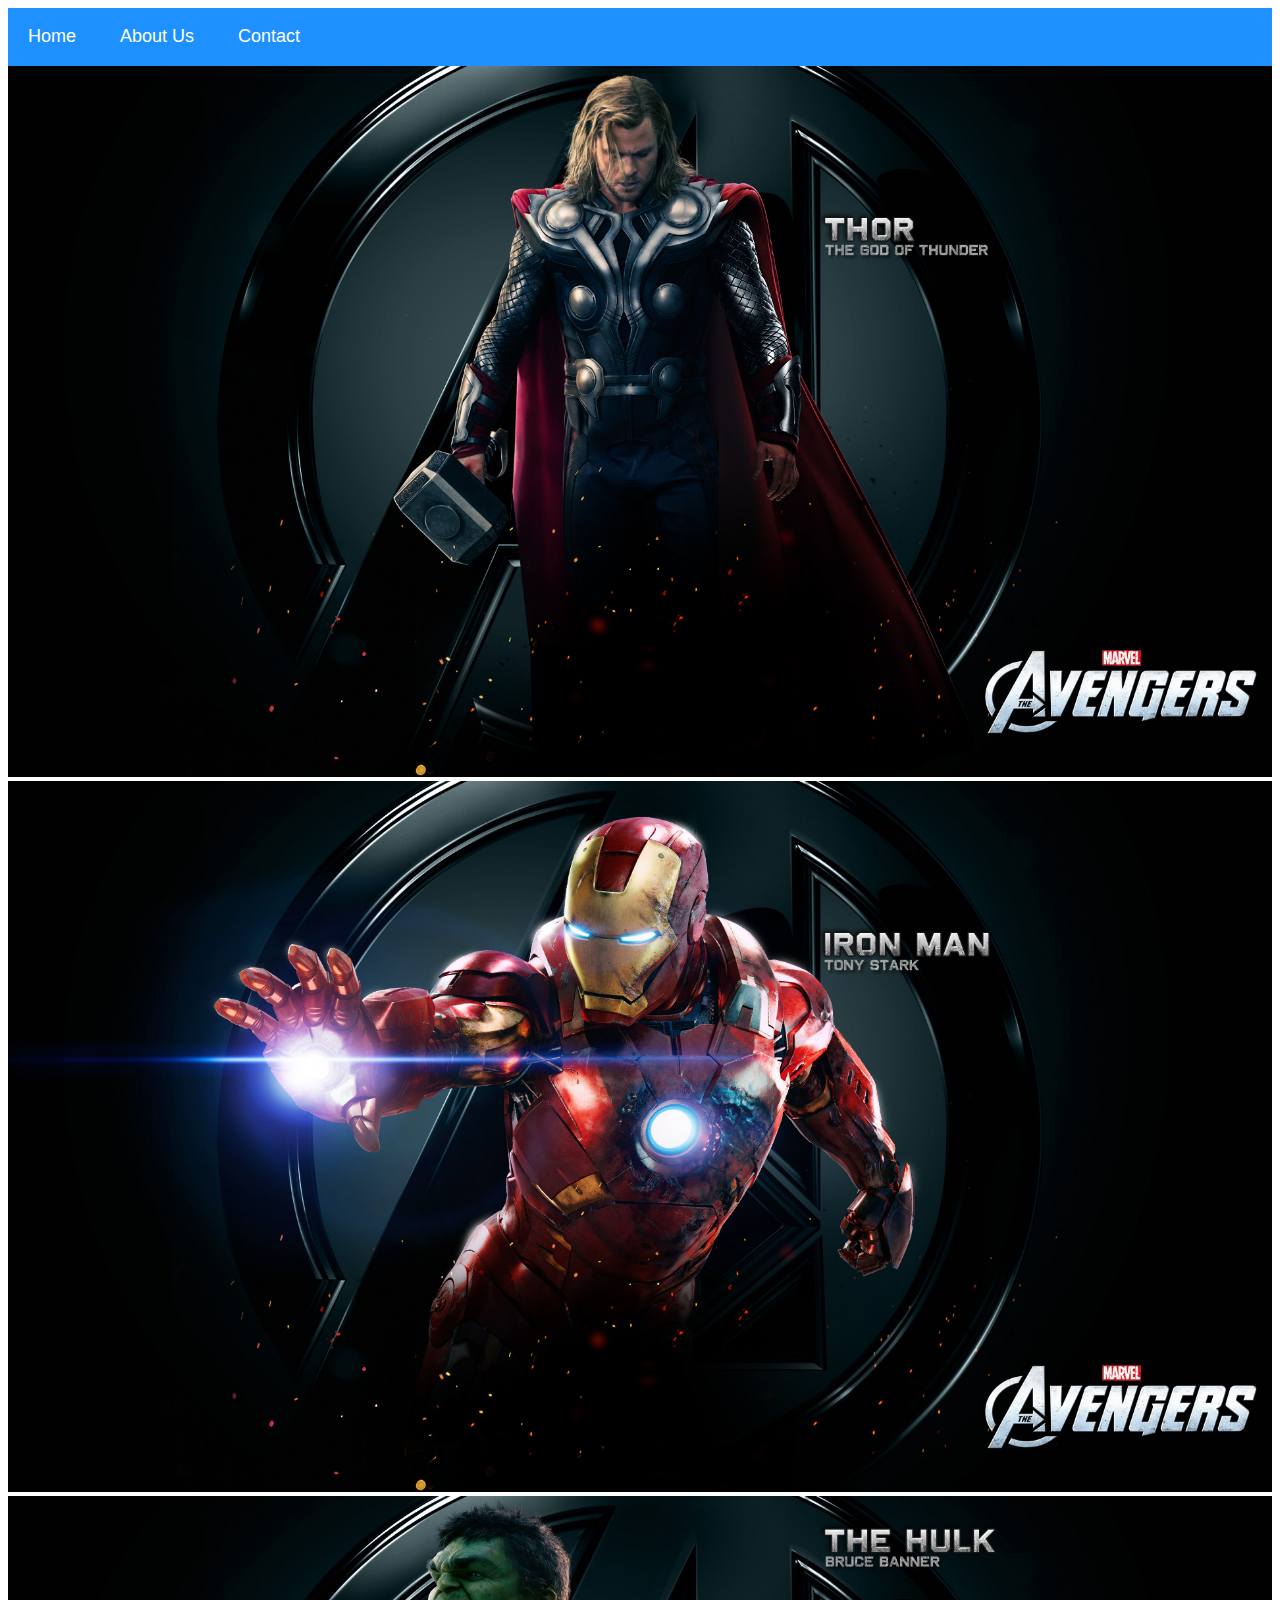
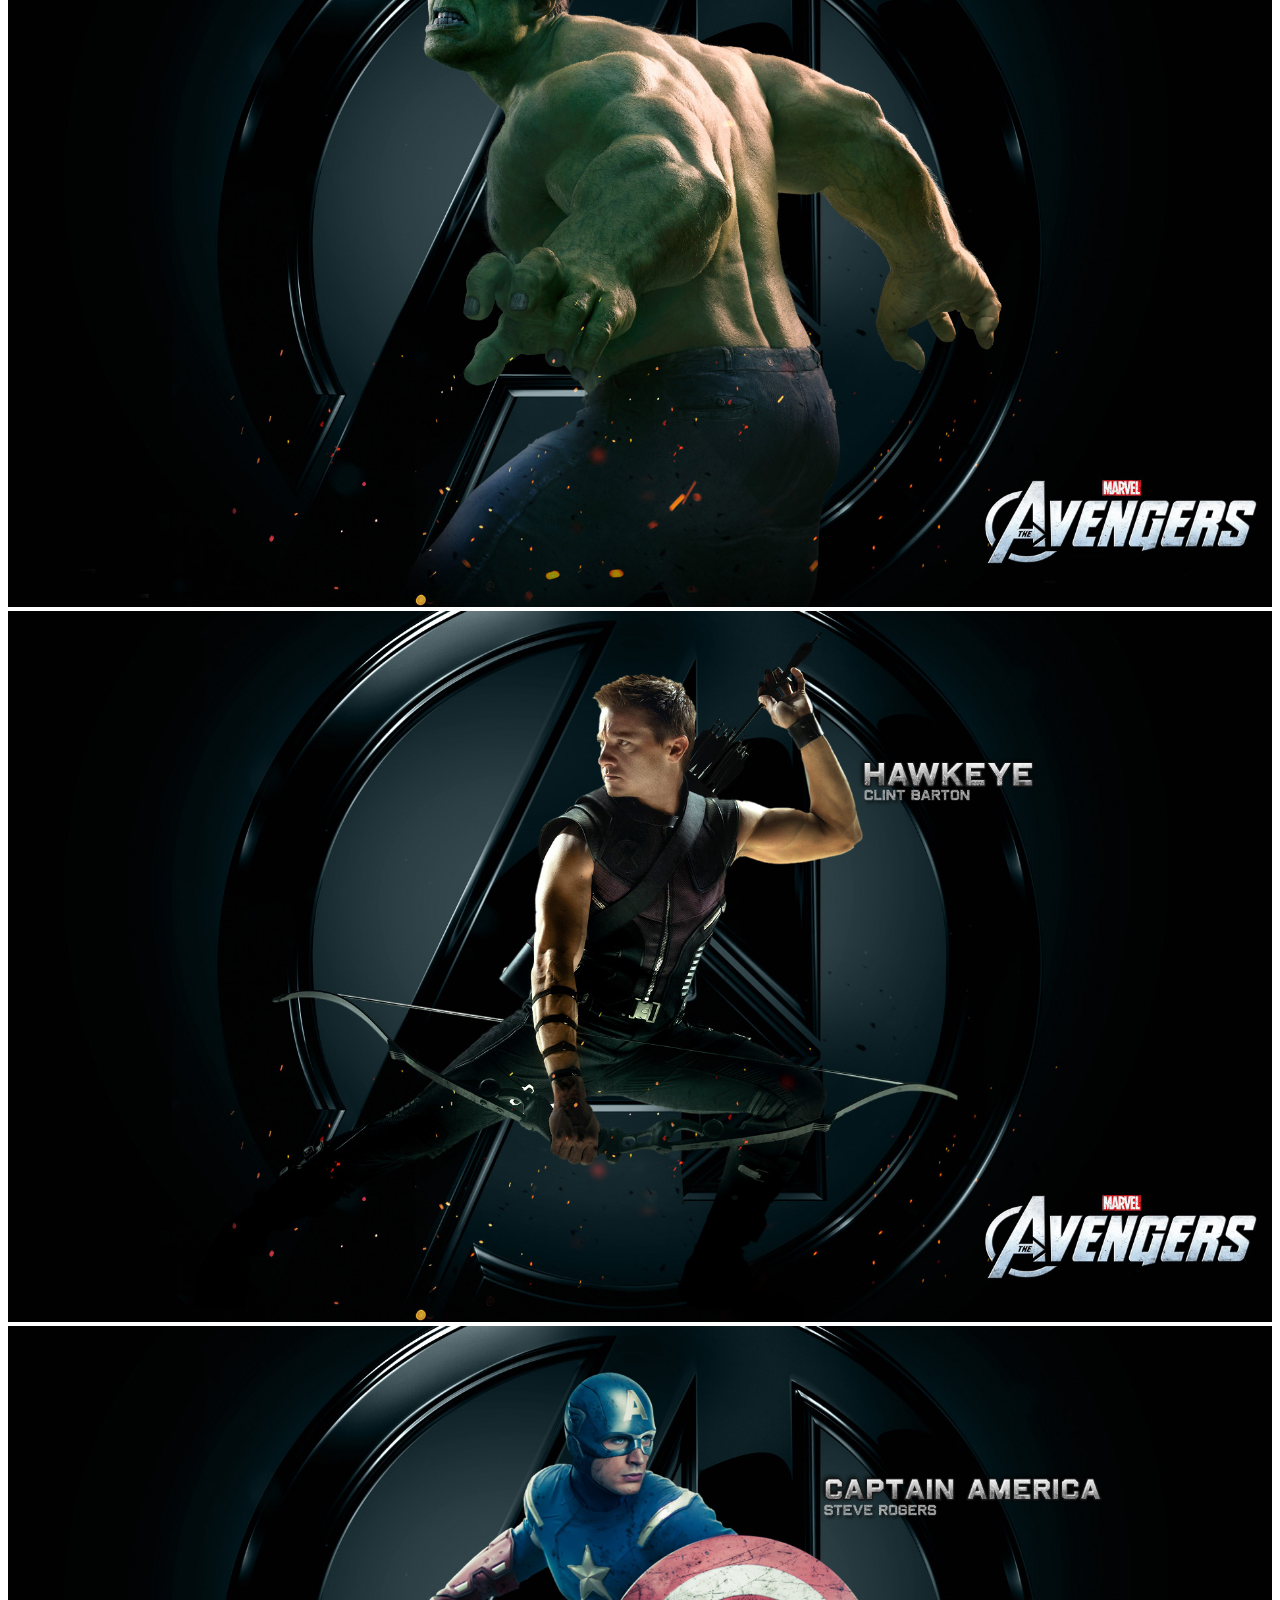
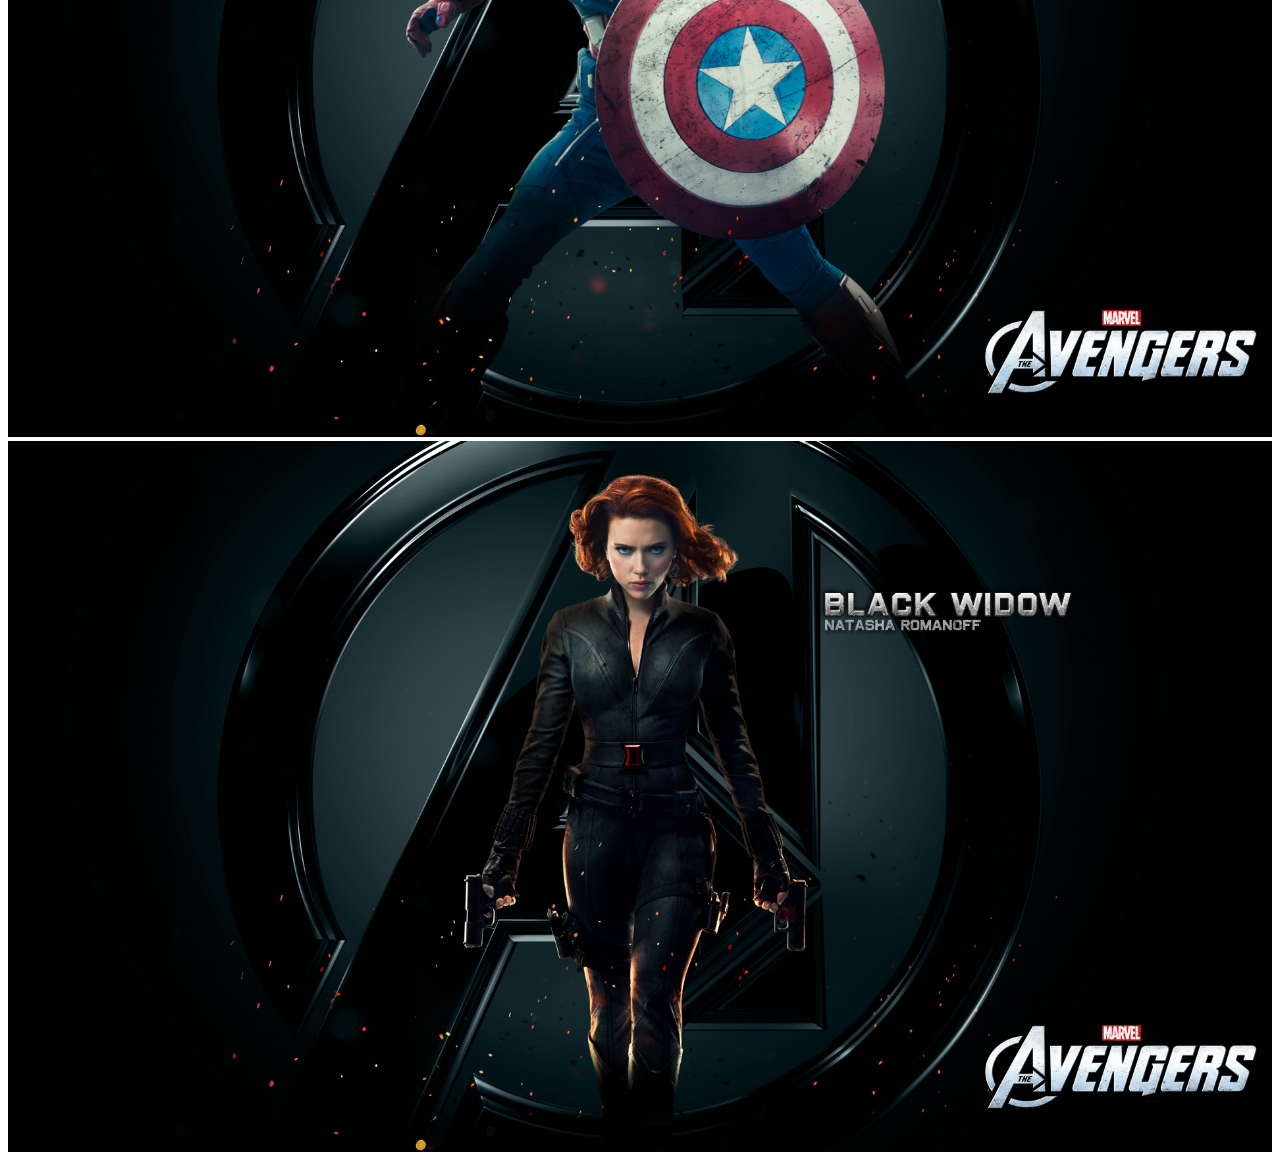
<file: index.html>
<!DOCTYPE html>
<html>
      <head>
            <link rel="stylesheet" href="style.css">
      </head>
      <body>
          
          <div id="menu">
             <a href="index.html">Home</a>
             <a href="about.html">About Us</a>
             <a href="contact.html">Contact</a>
          </div>
        
          <div class="gallery">
                <a href="avenger-1.html"><img src="images/avengers_01.jpg"/></a>
                <a href="avenger-2.html"><img src="images/avengers_02.jpg"/></a>
                <a href="avenger-3.html"><img src="images/avengers_03.jpg"/></a>
                <a href="avenger-4.html"><img src="images/avengers_04.jpg"/></a>
                <a href="avenger-5.html"><img src="images/avengers_05.jpg"/></a>
                <a href="avenger-6.html"><img src="images/avengers_06.jpg"/></a>
           </div>
      </body>
</html>
</file>
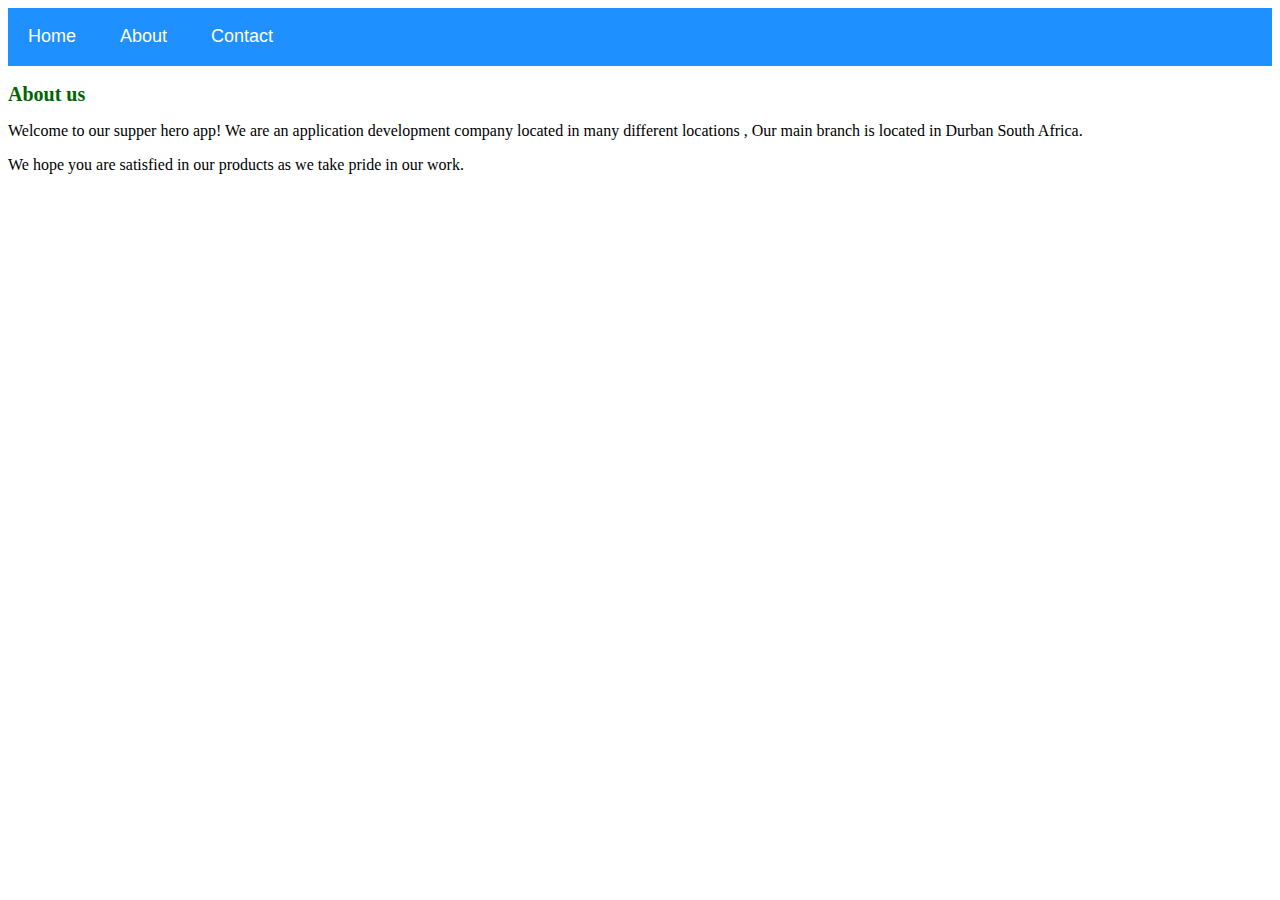
<file: about.html>
<!DOCTYPE html>
<html>
    <head>
        <link rel="stylesheet" href="style.css">
    </head>
    <body>
        <div id="menu">
            <a href="index.html">Home</a>
            <a href="about.html">About</a>
            <a href="contact.html">Contact</a>
        </div>
        <h2>About us</h2>
        <p>Welcome to our supper hero app! We are an application development company located in many different locations , Our main branch is located in Durban South Africa.</p>
        <p>We hope you are satisfied in our products as we take pride in our work.</p> 
    </body>
</html>
</file>
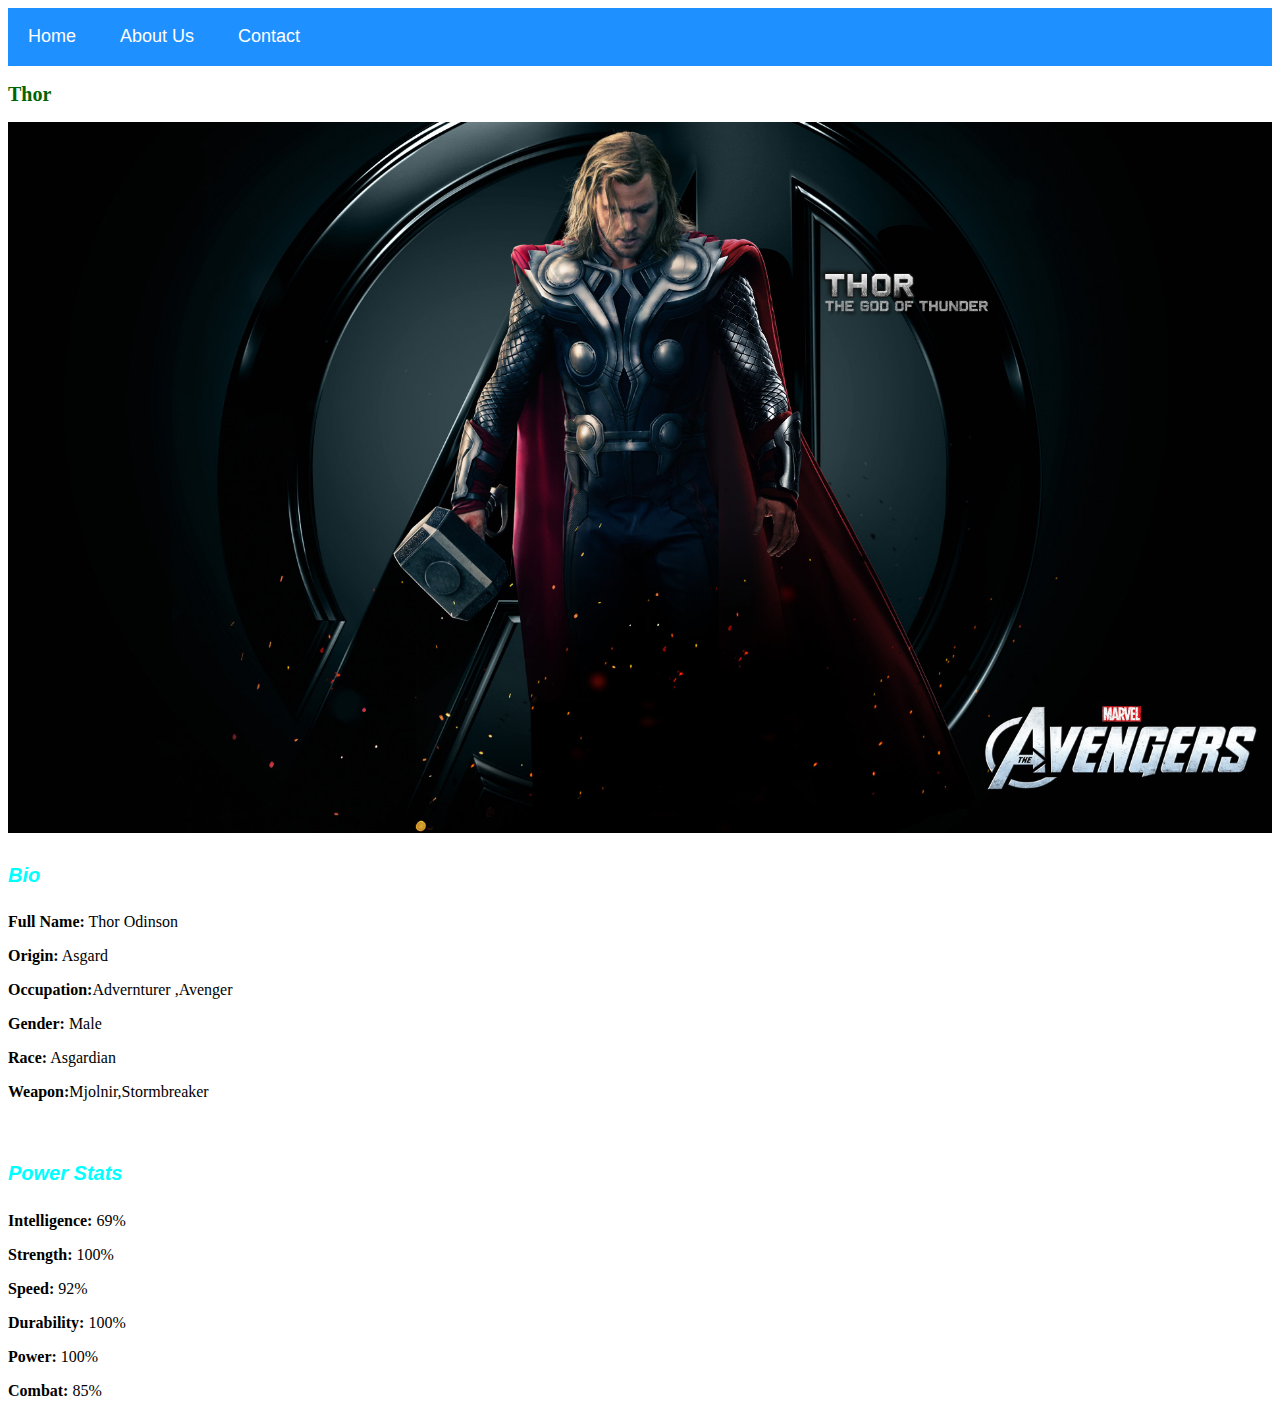
<file: avenger-1.html>
<!DOCTYPE html>
<html>
      <head> 
           <link rel="stylesheet" href="style.css"> 
       </head>
 
       <body>
          <div id="menu">
              <a href="index.html">Home</a>
              <a href="about.html">About Us</a>
              <a href="contact.html">Contact</a>
          </div> 
          <h2>Thor</h2>
          <div class="gallery"> 
              <img src="images/avengers_01.jpg"> 
          </div> 
          <h4>Bio</h4> 
          <p><b>Full Name:</b> Thor Odinson</p> 
          <p><b>Origin:</b> Asgard</p> 
          <p><b>Occupation:</b>Advernturer ,Avenger</p> 
          <p><b>Gender:</b> Male</p>
          <p><b>Race:</b> Asgardian</p>
          <p><b>Weapon:</b>Mjolnir,Stormbreaker</p> 
          <br/>
          <h4>Power Stats</h4>
          <p><b>Intelligence:</b> 69%</p>
          <p><b>Strength:</b> 100%</p>
          <p><b>Speed:</b> 92%</p>
          <p><b>Durability:</b> 100%</p>
          <p><b>Power:</b> 100%</p>
          <p><b>Combat:</b> 85%</p>
      </body>
</html>
</file>
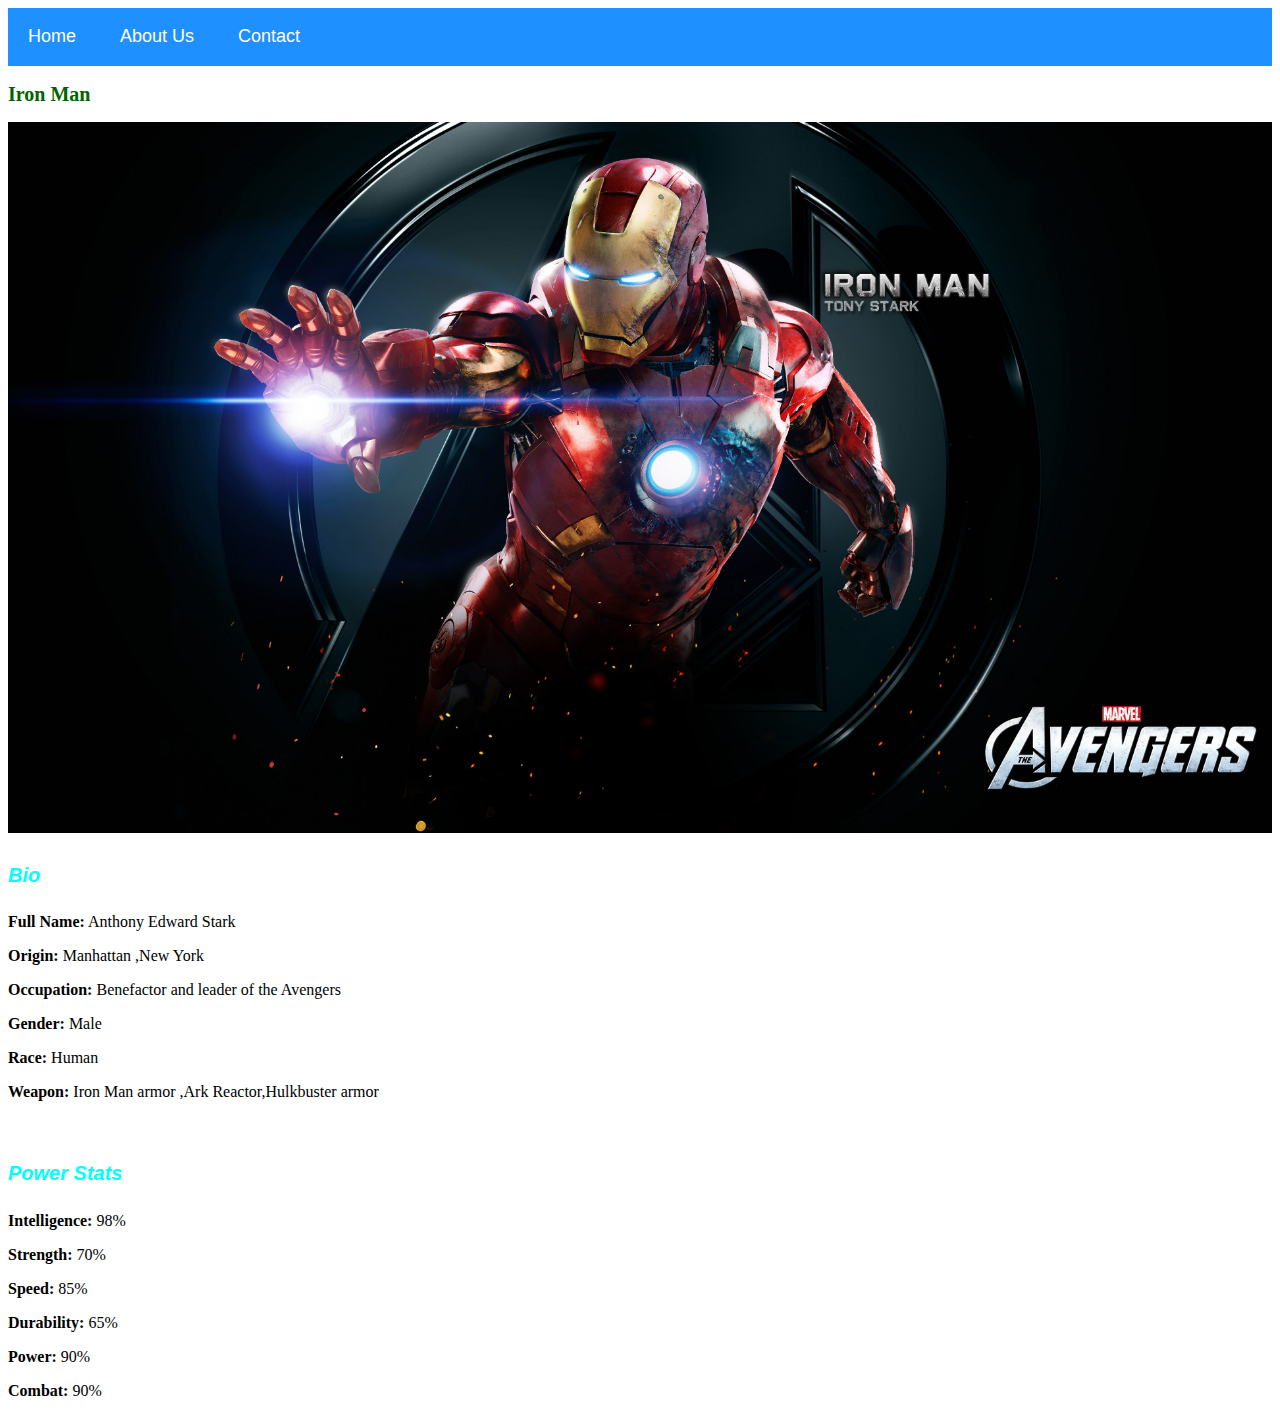
<file: avenger-2.html>
<!DOCTYPE html>
<html>
      <head> 
           <link rel="stylesheet" href="style.css"> 
       </head>
 
       <body>
          <div id="menu">
              <a href="index.html">Home</a>
              <a href="about.html">About Us</a>
              <a href="contact.html">Contact</a>
          </div>
          <h2>Iron Man</h2>
          <div class="gallery"> 
              <img src="images/avengers_02.jpg"> 
          </div> 
          <h4>Bio</h4> 
          <p><b>Full Name:</b> Anthony Edward Stark </p> 
          <p><b>Origin:</b> Manhattan ,New York </p> 
          <p><b>Occupation:</b> Benefactor and leader of the Avengers </p> 
          <p><b>Gender:</b> Male </p>
          <p><b>Race:</b> Human </p>
          <p><b>Weapon:</b> Iron Man armor ,Ark Reactor,Hulkbuster armor </p> 
          <br/>
          <h4>Power Stats</h4>
          <p><b>Intelligence:</b> 98%</p>
          <p><b>Strength:</b> 70%</p>
          <p><b>Speed:</b> 85%</p>
          <p><b>Durability:</b> 65%</p>
          <p><b>Power:</b> 90%</p>
          <p><b>Combat:</b> 90%</p>
      </body>
</html>
</file>
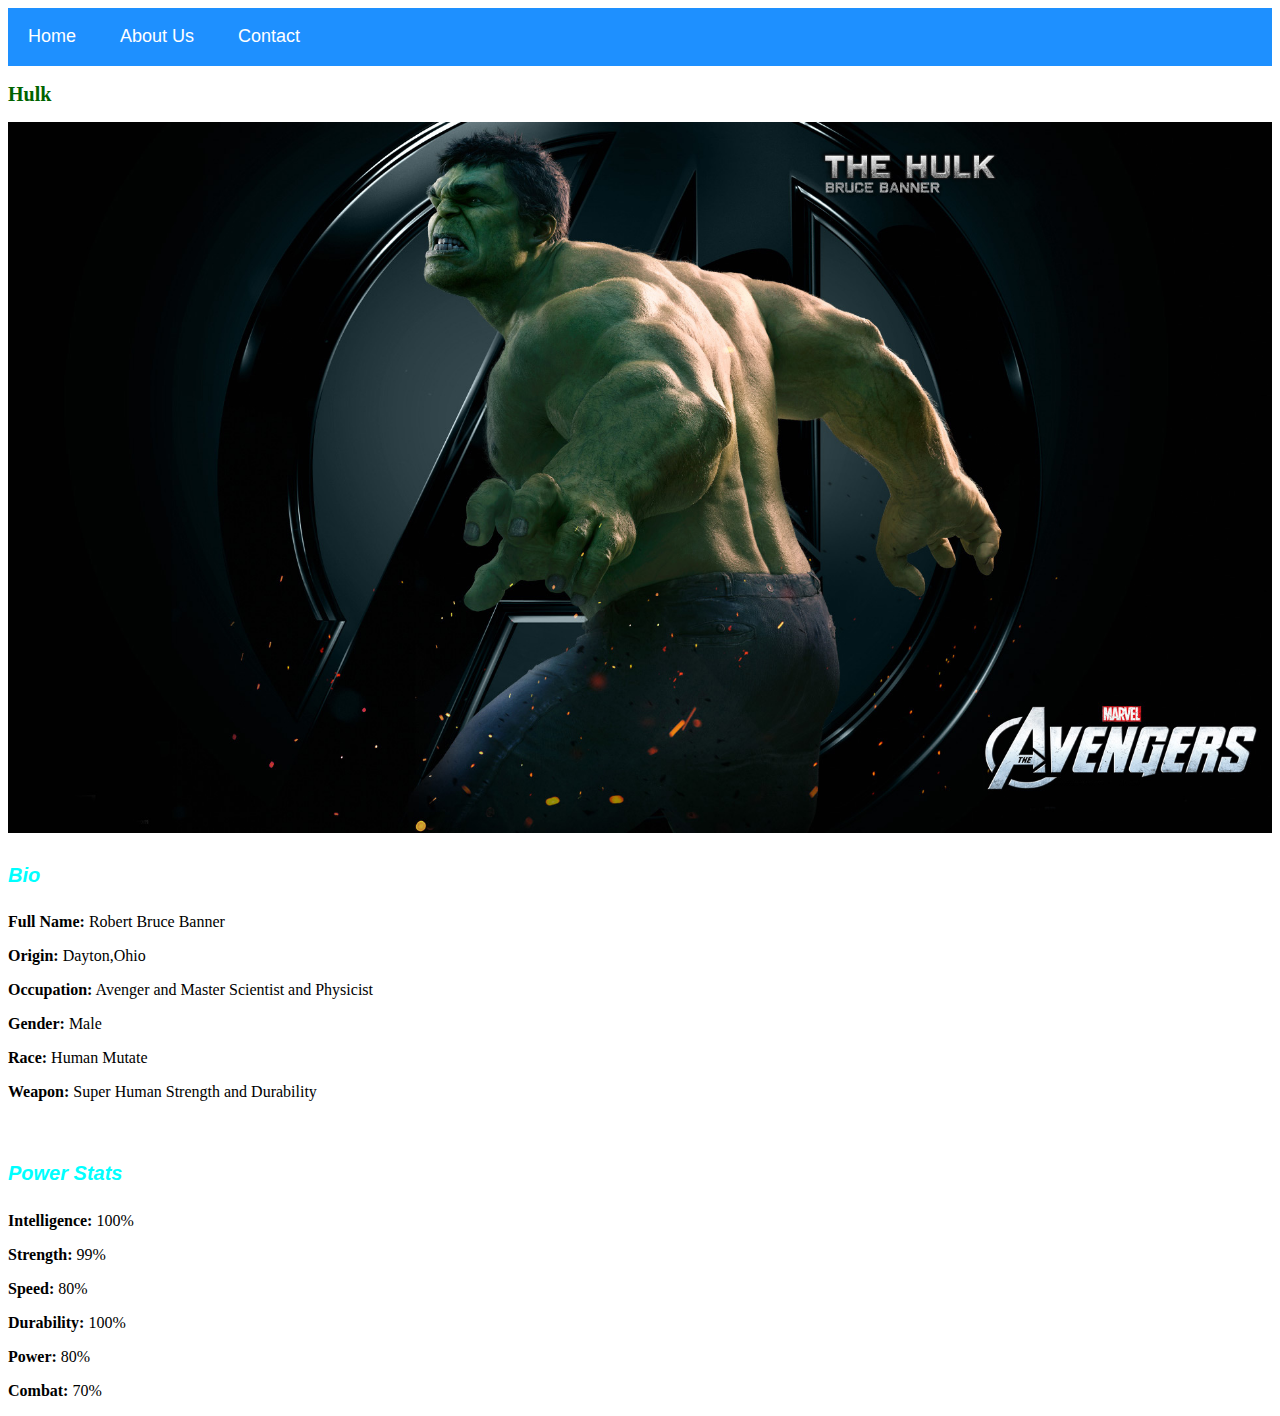
<file: avenger-3.html>
<!DOCTYPE html>
<html>
      <head> 
           <link rel="stylesheet" href="style.css"> 
       </head>
 
       <body>
          <div id="menu">
              <a href="index.html">Home</a>
              <a href="about.html">About Us</a>
              <a href="contact.html">Contact</a>
          </div> 
          <h2>Hulk</h2>
          <div class="gallery"> 
              <img src="images/avengers_03.jpg"> 
          </div> 
          <h4>Bio</h4> 
          <p><b>Full Name:</b> Robert Bruce Banner </p> 
          <p><b>Origin:</b> Dayton,Ohio </p> 
          <p><b>Occupation:</b> Avenger and Master Scientist and Physicist </p> 
          <p><b>Gender:</b> Male </p>
          <p><b>Race:</b> Human Mutate </p>
          <p><b>Weapon:</b> Super Human Strength and Durability </p> 
          <br/>
          <h4>Power Stats</h4>
          <p><b>Intelligence:</b> 100%</p>
          <p><b>Strength:</b> 99%</p>
          <p><b>Speed:</b> 80%</p>
          <p><b>Durability:</b> 100%</p>
          <p><b>Power:</b> 80%</p>
          <p><b>Combat:</b> 70%</p>
      </body>
</html>
</file>
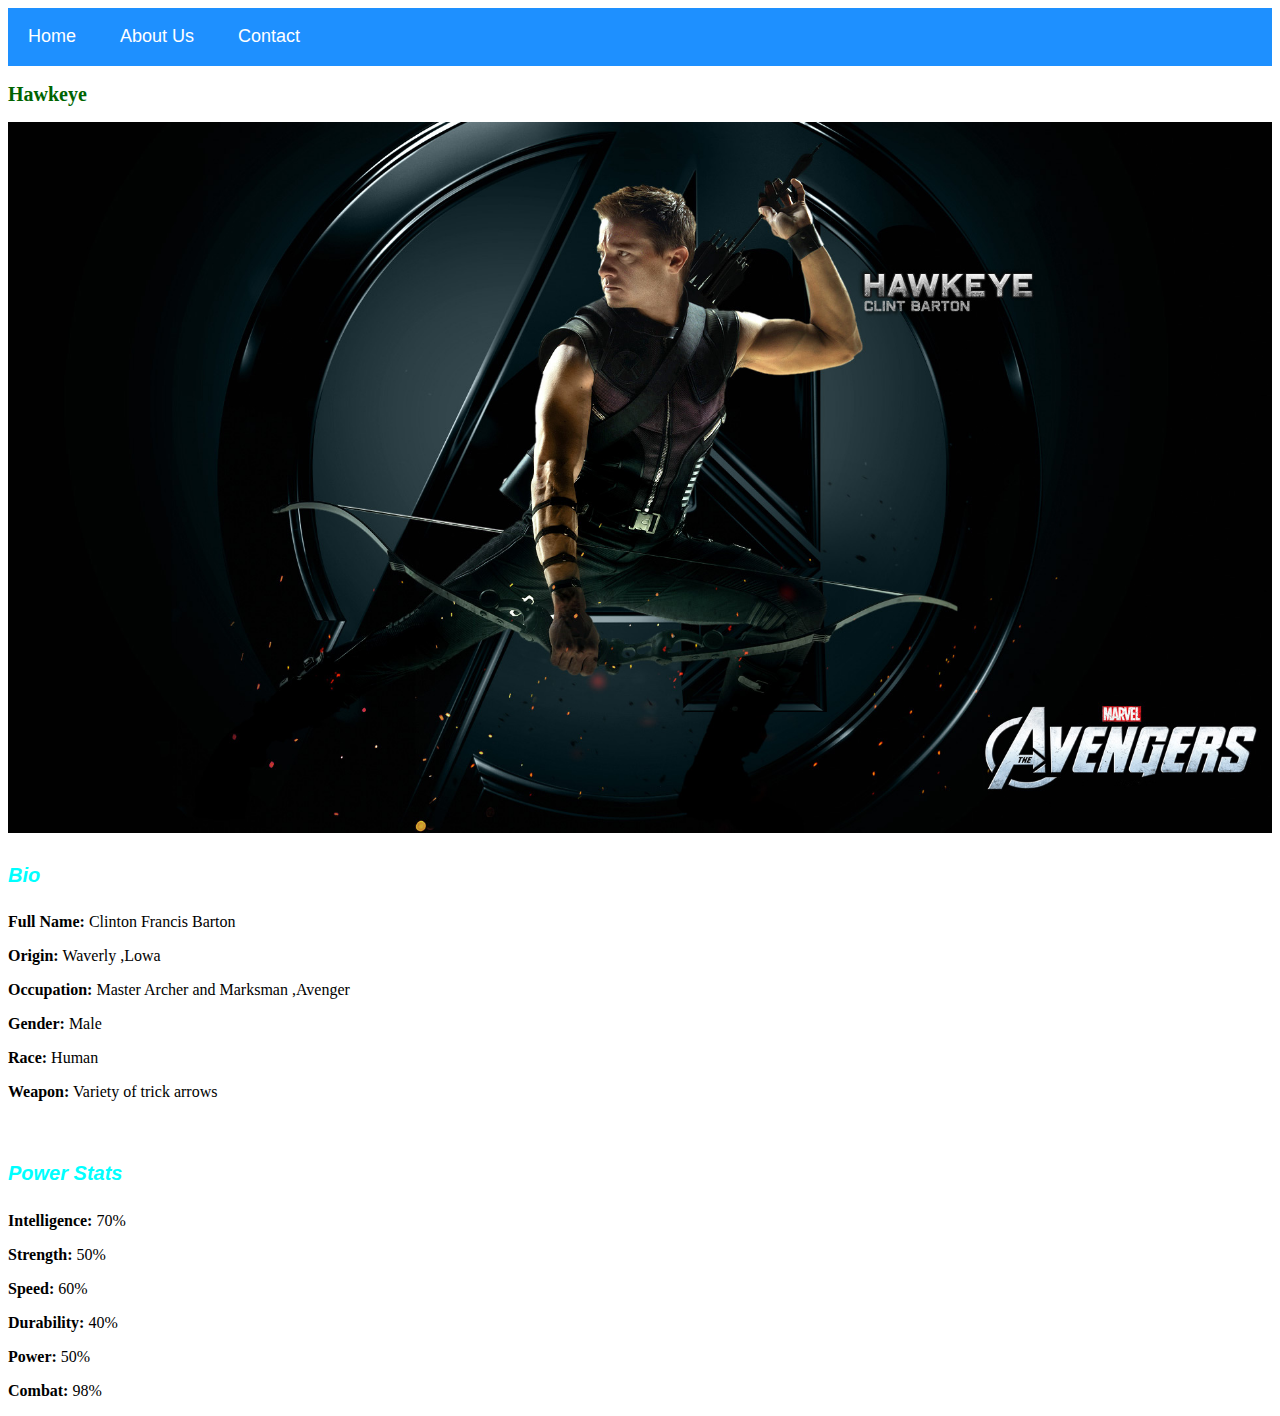
<file: avenger-4.html>
<!DOCTYPE html>
<html>
      <head> 
           <link rel="stylesheet" href="style.css"> 
       </head>
 
       <body>
         <div id="menu">
             <a href="index.html">Home</a>
             <a href="about.html">About Us</a>
             <a href="contact.html">Contact</a>
          </div>
          <h2>Hawkeye</h2>
          <div class="gallery"> 
             <img src="images/avengers_04.jpg"> 
          </div> 
          <h4>Bio</h4> 
          <p><b>Full Name:</b> Clinton Francis Barton </p> 
          <p><b>Origin:</b> Waverly ,Lowa </p> 
          <p><b>Occupation:</b> Master Archer and Marksman ,Avenger</p> 
          <p><b>Gender:</b> Male </p>
          <p><b>Race:</b> Human </p>
          <p><b>Weapon:</b> Variety of trick arrows </p> 
          <br/>
          <h4>Power Stats</h4>
          <p><b>Intelligence:</b> 70%</p>
          <p><b>Strength:</b> 50%</p>
          <p><b>Speed:</b> 60%</p>
          <p><b>Durability:</b> 40%</p>
          <p><b>Power:</b> 50%</p>
          <p><b>Combat:</b> 98%</p>
      </body>
</html>
</file>
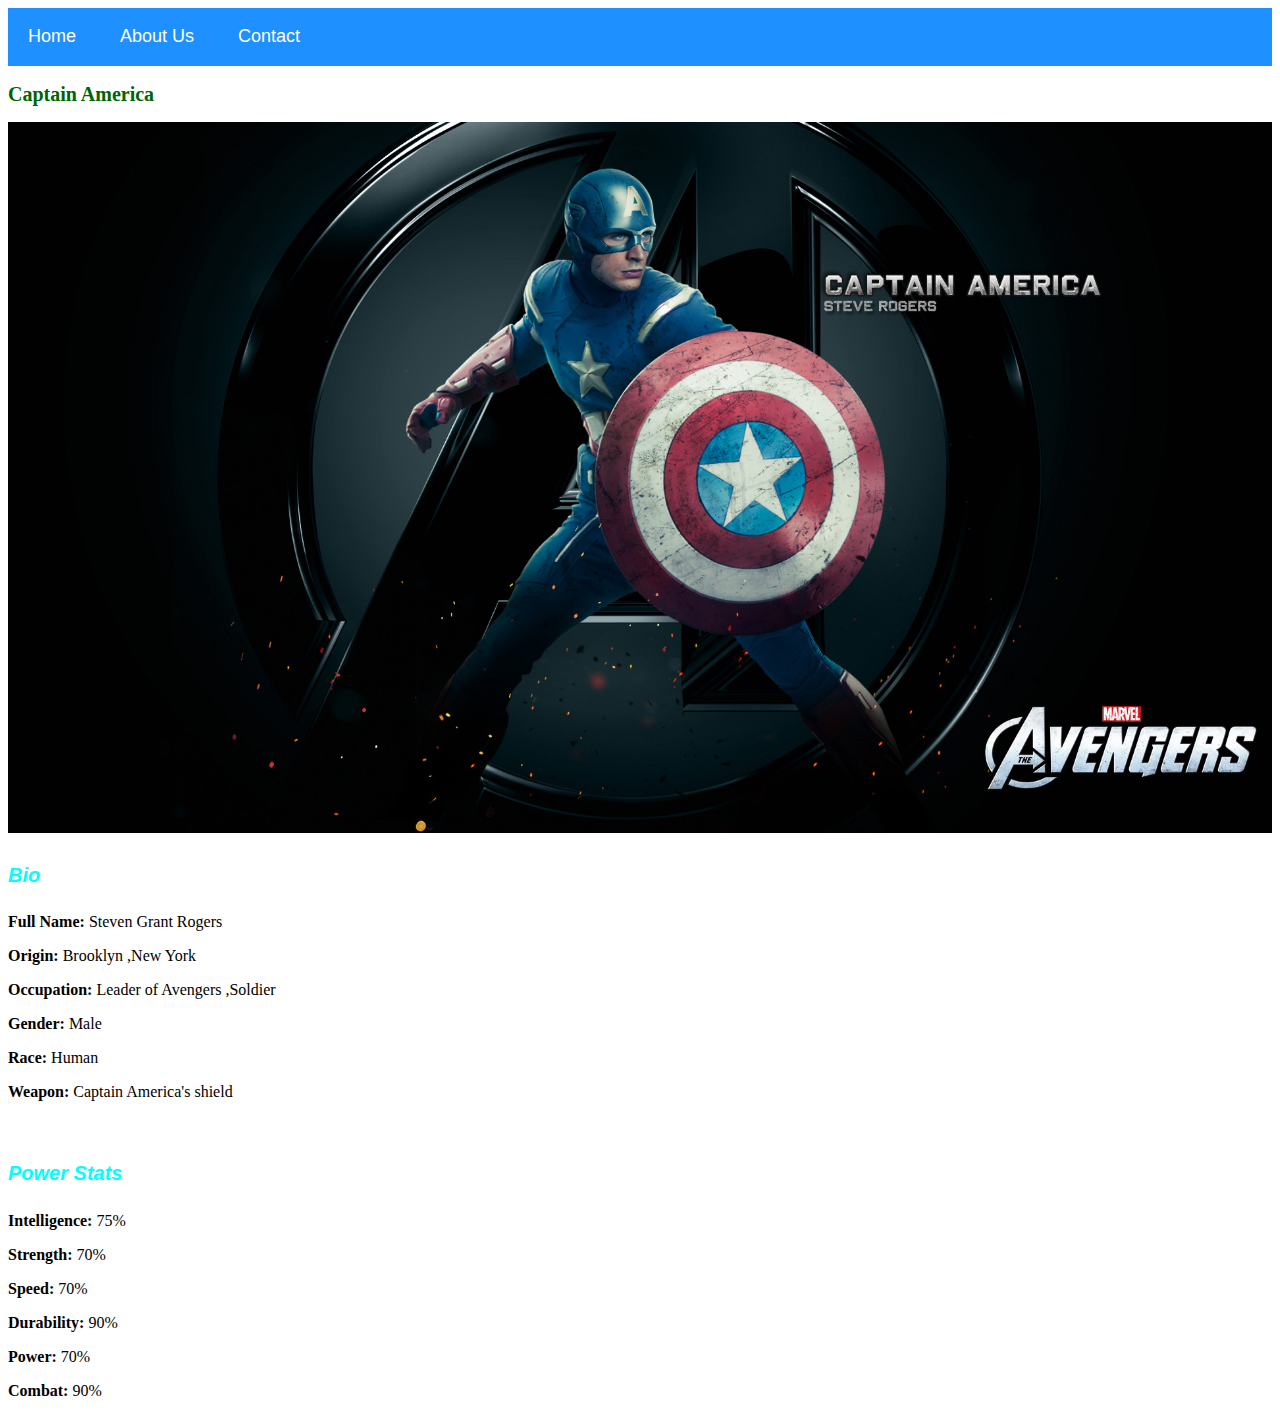
<file: avenger-5.html>
<!DOCTYPE html>
<html>
      <head> 
           <link rel="stylesheet" href="style.css"> 
       </head>
 
       <body>
          <div id="menu">
             <a href="index.html">Home</a>
             <a href="about.html">About Us</a>
             <a href="contact.html">Contact</a>
          </div> 
          <h2>Captain America</h2>
          <div class="gallery"> 
             <img src="images/avengers_05.jpg"> 
          </div> 
          <h4>Bio</h4> 
          <p><b>Full Name:</b> Steven Grant Rogers </p> 
          <p><b>Origin:</b> Brooklyn ,New York </p> 
          <p><b>Occupation:</b> Leader of Avengers ,Soldier </p> 
          <p><b>Gender:</b> Male </p>
          <p><b>Race:</b> Human </p>
          <p><b>Weapon:</b> Captain America's shield </p> 
          <br/>
          <h4>Power Stats</h4>
          <p><b>Intelligence:</b> 75%</p>
          <p><b>Strength:</b> 70%</p>
          <p><b>Speed:</b> 70%</p>
          <p><b>Durability:</b> 90%</p>
          <p><b>Power:</b> 70%</p>
          <p><b>Combat:</b> 90%</p>
      </body>
</html>
</file>
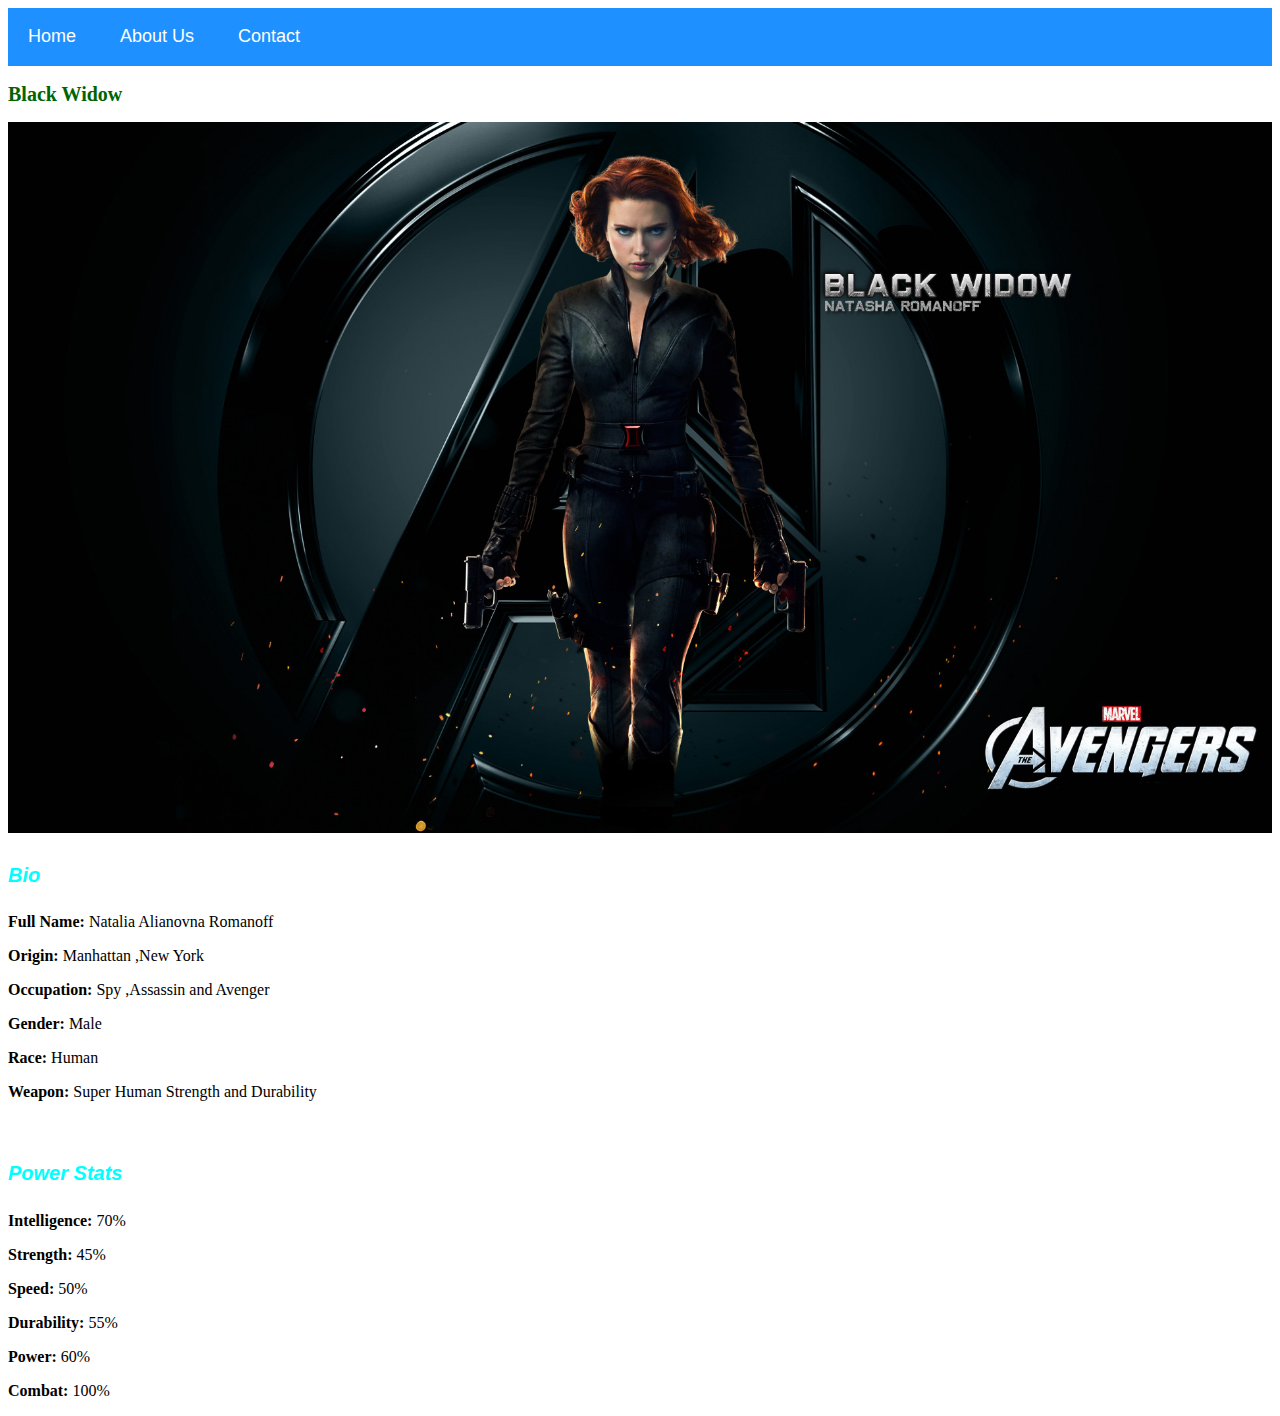
<file: avenger-6.html>
<!DOCTYPE html>
<html>
      <head> 
           <link rel="stylesheet" href="style.css"> 
       </head>
 
       <body>
         <div id="menu">
             <a href="index.html">Home</a>
             <a href="about.html">About Us</a>
             <a href="contact.html">Contact</a>
          </div>
          <h2>Black Widow</h2>
          <div class="gallery"> 
              <img src="images/avengers_06.jpg"> 
          </div> 
          <h4>Bio</h4> 
          <p><b>Full Name:</b> Natalia Alianovna Romanoff </p> 
          <p><b>Origin:</b> Manhattan ,New York </p> 
          <p><b>Occupation:</b> Spy ,Assassin and Avenger </p> 
          <p><b>Gender:</b> Male </p>
          <p><b>Race:</b> Human </p>
          <p><b>Weapon:</b> Super Human Strength and Durability </p> 
          <br/>
          <h4>Power Stats</h4>
          <p><b>Intelligence:</b> 70%</p>
          <p><b>Strength:</b> 45%</p>
          <p><b>Speed:</b> 50%</p>
          <p><b>Durability:</b> 55%</p>
          <p><b>Power:</b> 60%</p>
          <p><b>Combat:</b> 100%</p>
      </body>
</html>
</file>
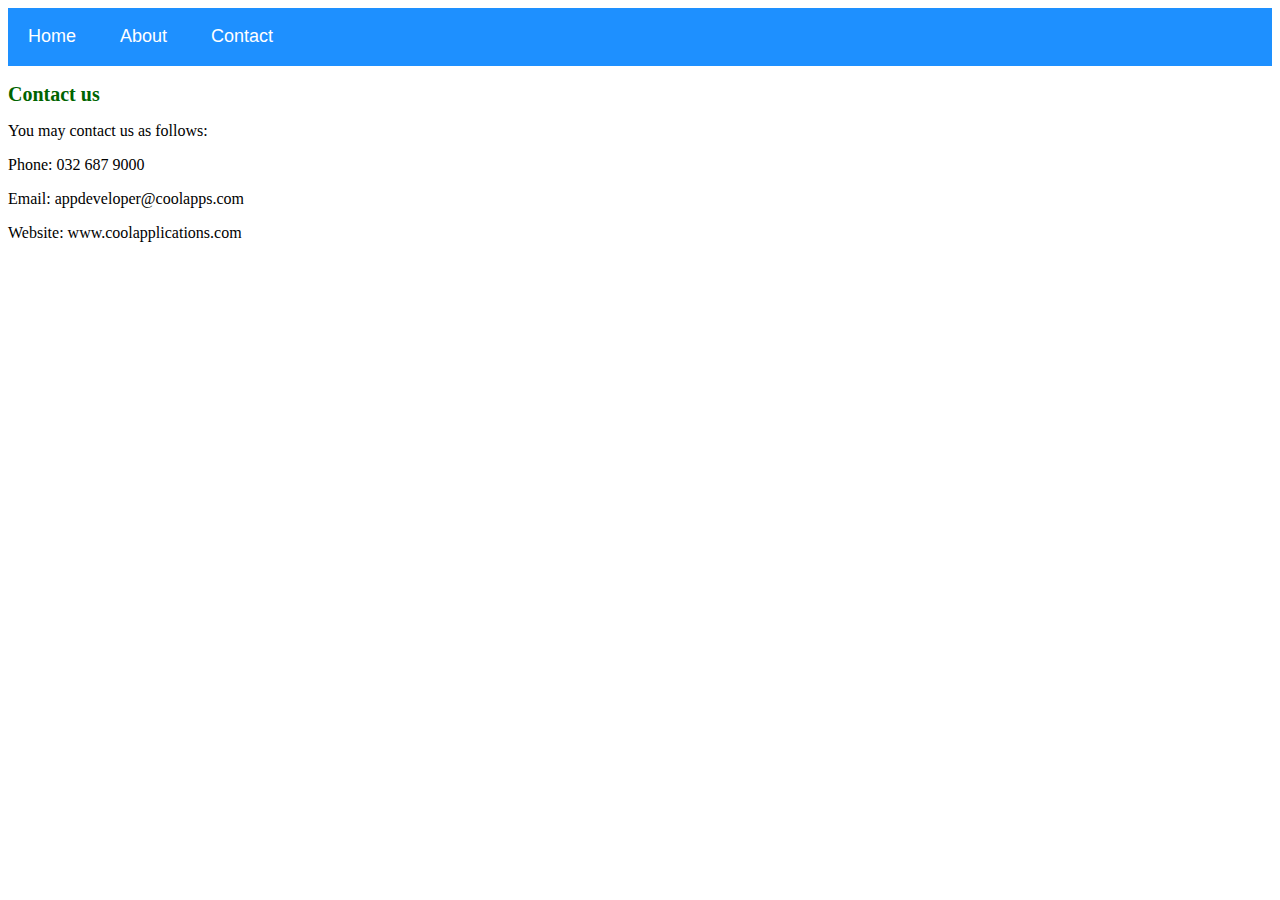
<file: contact.html>
<!DOCTYPE html>
<html>
    <head>
        <link rel="stylesheet" href="style.css">
    </head>
    <body>
        <div id="menu">
            <a href="index.html">Home</a>
            <a href="about.html">About</a>
            <a href="contact.html">Contact</a>
        </div>
        <h2>Contact us</h2>
        <p>You may contact us as follows:</p>
        <p>Phone: 032 687 9000</p>
        <p>Email: appdeveloper@coolapps.com</p>
        <p>Website: www.coolapplications.com</p>
    </body>
</html>
</file>
<file: style.css>
.gallery img{
        width: 100%;
 }

#menu{
      width:100%;
      height:40px;
      background-color: dodgerblue;
      padding-top: 18px;
}

#menu a{
      color:#ffffff;
      font-family: Helvetica, sans-serif;
      font-size: 18px;
      text-decoration:none;
      font-weight: 800px;
      
      padding-left: 20px;
      padding-right: 20px;
}

#menu a:hover{
       color: lightskyblue;
}

h2 {
    color: darkgreen;
    font-family: inherit;
    font-size: 20px;
    font-weight: 400px;
    
}

h4{
    color: aqua;
    font-family: Helvetica, sans-serif;
    font-size: 20px;
    font-style: italic;
}
</file>
